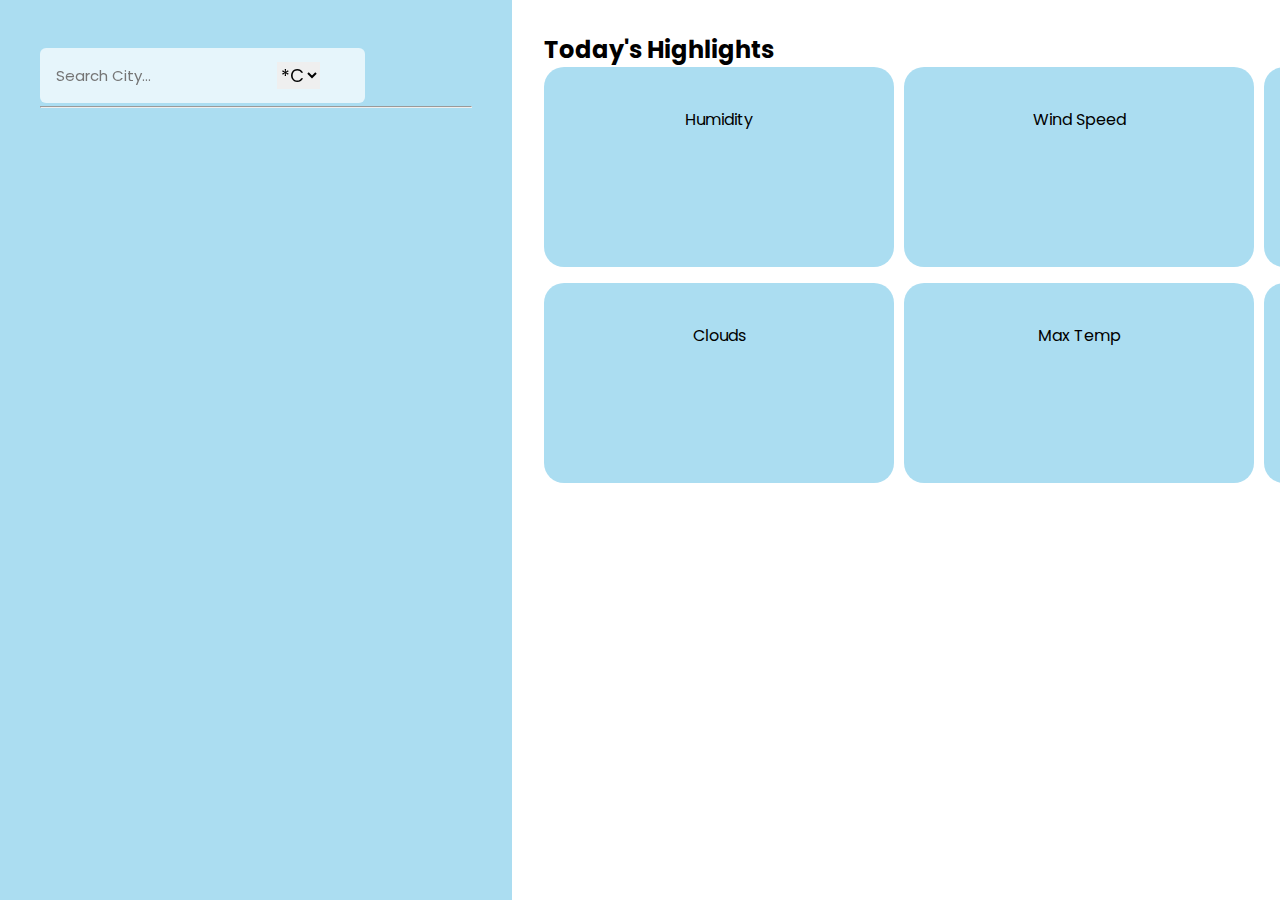
<file: index2.html>
<!DOCTYPE html>
<html class="uni">
<head class="uni">
	<meta charset="utf-8">
    <meta name="viewport" content="width=device-width, initial-scale=1, shrink-to-fit=no">
    <script defer src="script2.js"></script>
	<title class="uni">Weather App</title>
	<link rel="stylesheet" href="https://cdnjs.cloudflare.com/ajax/libs/font-awesome/6.5.1/css/all.min.css" integrity="sha512-DTOQO9RWCH3ppGqcWaEA1BIZOC6xxalwEsw9c2QQeAIftl+Vegovlnee1c9QX4TctnWMn13TZye+giMm8e2LwA==" crossorigin="anonymous" referrerpolicy="no-referrer" />
	<link rel="stylesheet" type="text/css" href="style2.css">
</head>
<body class="uni">
	<div class="container">
		<div class="weather-input">

			<div class="input-group">
				<input class="uni" type="text" id="userLocation" placeholder="Search City...">
				<select class="converter uni" id="converter">
					<option>*C</option>
					<option>*F</option>
				</select>
				<i class="fa fa-search uni" onclick="findUserLocation()"></i>	
			</div>
			<div class="hrr"><hr></div>
			<div class="weatherIcon"></div>
			<div class="city"></div>
			<h2 class="temperature"></h2>
			<div class="feelslike"></div>
			<div class="description"></div>			
			<div class="date"></div>
			
		</div>


		<div class="weather-output">

			<h2 class="heading">Today's Highlights</h2>
			<div class="Highlights">
				<div class="humidity">
					Humidity
					<i class="fa-solid fa-water"></i>
					<h1 id="hValue"></h1>
				</div>
				<div class="wind-speed">
					Wind Speed
					<i class="fa-solid fa-wind"></i>
					<h1 id="wValue"></h1>
				</div>
				<div class="sun">
					Min Temp
					<i class="fa-solid fa-bacon"></i>
					<h1 id="sSValue"></h1>
				</div>
				<div class="clouds">
					Clouds
					<i class="fa-solid fa-cloud"></i>
					<h1 id="cValue"></h1>
				</div>
				<div class="uv-index">
					Max Temp
					<i class="fa-solid fa-bacon"></i>
					<h1 id="uVValue"></h1>
				</div>
				<div class="pressure">
					Pressure
					<i class="fa-solid fa-volcano"></i>
					<h1 id="pValue"></h1>
				</div>

			</div>
			<br>
	
			<h2 class="heading"></h2>
			<div class="Forecast"></div>
		</div>
	</div>

</body>
</html>
</file>
<file: style2.css>
@import url("https://fonts.googleapis.com/css2?family=Dancing+Script:wght@400..700&family=Playwrite+IT+Moderna:wght@100..400&family=Poppins:ital,wght@0,100;0,200;0,300;0,400;0,500;0,600;0,700;0,800;0,900;1,100;1,200;1,300;1,400;1,500;1,600;1,700;1,800;1,900&display=swap");
*{
	margin:0px;
	padding:0px;
	font-family:"Poppins";
	box-sizing:border-box;
}
body{
	height:100vh;
}
.container{
	display:flex;
	align-items:center;
}
.weather-input{
	width:40%;
	position:fixed;
	inset:0;
	background:rgba(135, 206, 235,0.7);
	padding:1rem 2.5rem;
}
.input-group{
	position:fixed;
	display:flex;
	align-items:center;
	margin:2rem 0;
}
.input-group input{
	background:rgba(255, 255, 255,0.7);;
	text-transform:capitalize;
	padding: 1rem;
	font-size: 15px;
	border-radius: 6px;
	width: 100%;
	outline:none;
	border:none;
}
.input-group .converter{
	position: absolute;
	right:45px;
	border: none;
	outline: none;
	font-size: 18px;
	cursor: pointer;
}
.input-group .fa-search{
	position: absolute;
	right: 15px;
	color:black;
	cursor: pointer;
	font-size: 22px;
}
.weatherIcon{
	background-position: 50% !important;
	background-repeat: no-repeat !important;
	background-size: contain;
	display: block;
	height: 25%;
	margin-left: 2rem auto; 
	margin-top:100px;

}
.hrr{
	position: relative;
	top:90px;
}

.city{
	position:relative;
	top:100px;
}
.weather-output{
	width:60%;
	position:fixed;
	inset:0;
	margin-left: 40%;
	background:white;
	padding:2rem;
	overflow:auto;
}
.Highlights{
	display: grid;
	grid-template-columns: repeat(3,350px);
	grid-auto-flow: row;
	row-gap:1rem;
	column-gap:10px;
}
.Highlights div{
	height:200px;
	display:grid;
	align-items:center;
	justify-content: center;
	border-radius: 20px;
	background-color:rgba(135, 206, 235,0.7);;
	text-align:center;
	padding:1rem;
}
.Highlights i{
	font-size:45px;

}
.sun span{
	align-items:center;
	display:flex;
	gap:10px;
}
.rainy{
	background:url(rain.gif) no-repeat center center fixed;
	-webkit-background-size:cover;
	-moz-background-size:cover;
	-o-background-size:cover;
	size:cover;
}

.cloudy{
	background:url(cloudy.gif) no-repeat center center fixed;
	-webkit-background-size:cover;
	-moz-background-size:cover;
	-o-background-size:cover;
	size:cover;
}
.sunny{
	background:url(sunny.gif) no-repeat center center fixed;
	-webkit-background-size:cover;
	-moz-background-size:cover;
	-o-background-size:cover;
	size:cover;
}
</file>
